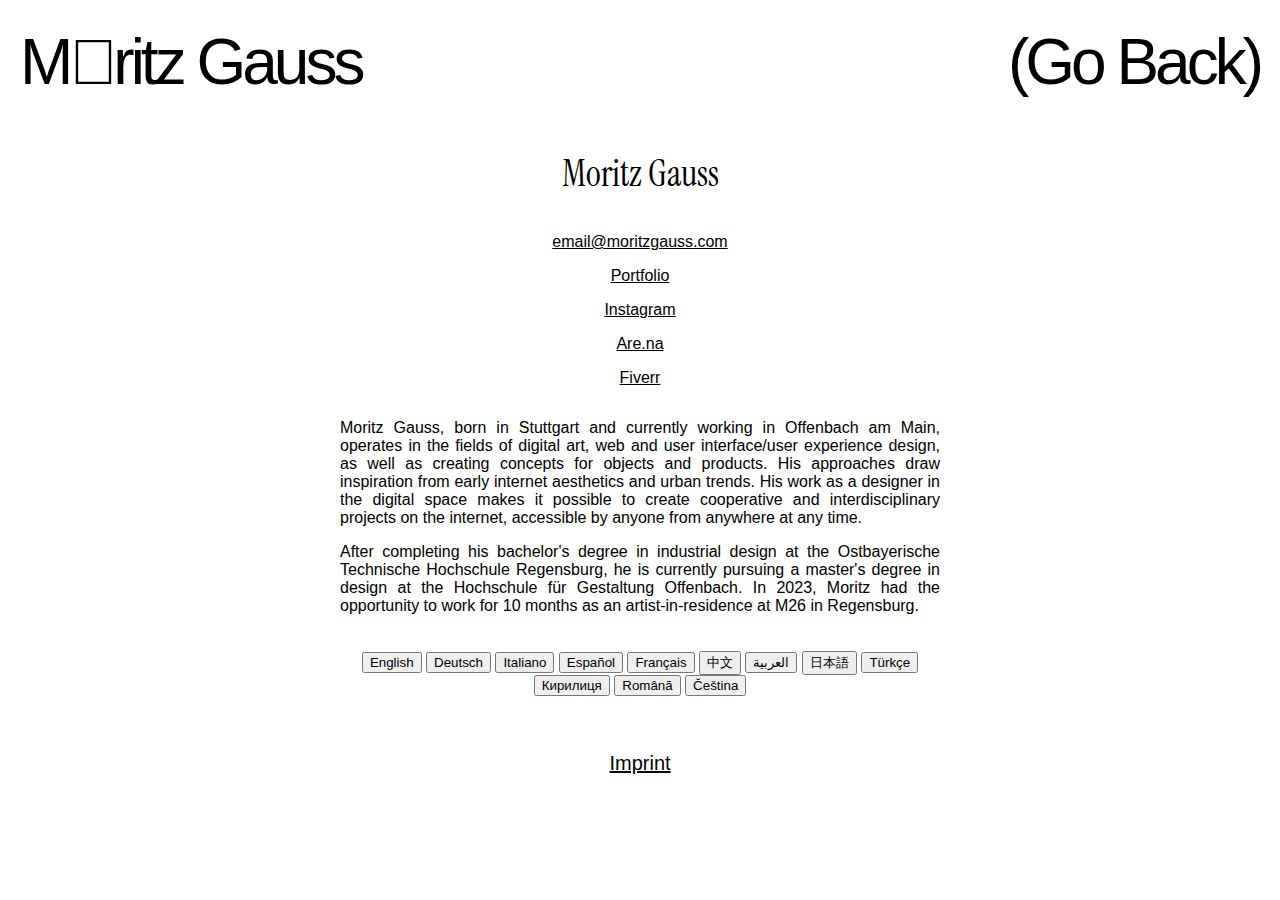
<file: index.html>
<!--
 __  __       ____  
|  \/  |     / ___| 
| \  / |    | | __  
| |\/| |    | |(  | 
| |  | |  _ | |_) |  _ 
(_)  (_) (_) \____| (_)

-->  
<!DOCTYPE html>
<html lang="en">
<head>
    <meta charset="UTF-8">
    <meta name="viewport" content="width=device-width, initial-scale=1.0">
    <title>About</title>
    <link rel="stylesheet" href="stylo.css">
    <link href="https://fonts.googleapis.com/css2?family=Funnel+Display:wght@300..800&family=Funnel+Sans:ital,wght@0,300..800;1,300..800&family=Instrument+Sans:ital,wght@0,400..700;1,400..700&family=Instrument+Serif:ital@0;1&family=Trocchi&display=swap" rel="stylesheet">
</head>
<body>
    
<div class="header-container">
    <div class="logo">
    <a href="/">Mritz Gauss</a>
    <a class="go-back" href="#" onclick="goBack()">(Go Back)</a>
    </div>
</div>

<div class="contact-details">
  <p class="name">Moritz Gauss</p>
  <p><a href="mailto:email@moritzgauss.com">email@moritzgauss.com</a></p>
  <p><a href="https://moritzgauss.com/assets/Portfolio_Moritz_Gauss.pdf">Portfolio</a> </p>
  <p><a href="https://www.instagram.com/piquedeux">Instagram</a></p>
  <p><a href="https://www.are.na/moritz-gauss/channels">Are.na</a></p>
  <p><a href="https://fiverr.com/mori7z">Fiverr</a></p>

<!--  <input type="checkbox" id="toggle-private-links" hidden>
  <label for="toggle-private-links" class="toggle-label">Private Links</label>

  <div class="hidden-links">
    <p>Behance: <a href="https://www.behance.net/moritzgauss">behance.net/moritzgauss</a></p>
    <p>Substack: <a href="https://substack.com/@moritzgauss">@moritzgauss</a></p>
    <p>Tumblr: <a href="https://www.tumblr.com/mori77z">@mori77z</a></p>
    <p>X: <a href="https://x.com/mori77z">@mori77z</a></p>
    <p>Pinterest: <a href="https://pinterest.com/fallenangel12300/">fallenangel12300</a></p>
    <p>Youtube: <a href="https://youtube.com/@mori77z">@mori77z</a></p>
    <p>Spotify: <a href="https://open.spotify.com/user/1171674797">Mori77z</a></p>
  </div> -->
</div>

 <div class="bio-container">
    <div id="bio" class="bio">
<p>Moritz Gauss (b. 1999, Stuttgart) is a multidisciplinary designer working across industrial design, web design, and digital media. His versatile approach, inspired by the concept of the Tuttofare—a master of adaptability—integrates creative vision with functional solutions. Influenced by subculture aesthetics and early internet trends, his work balances artistic expression and usability. </p>
<p>Currently pursuing a Master’s in Design at HfG Offenbach, Moritz focuses on design research, publishing, and concept development. His goal is to explore new ideas through interdisciplinary collaborations. His interests in generative digital art, fixed-gear bicycles, and fashion further shape his design perspective.</p>
</div>
<div class="language-buttons">
<button onclick="setLanguage('en')">English</button>
<button onclick="setLanguage('de')">Deutsch</button>
<button onclick="setLanguage('it')">Italiano</button>
<button onclick="setLanguage('es')">Español</button>
<button onclick="setLanguage('fr')">Français</button>
<button onclick="setLanguage('zh')">中文</button>
<button onclick="setLanguage('ar')">العربية</button>
<button onclick="setLanguage('ja')">日本語</button>
<button onclick="setLanguage('tr')">Türkçe</button>
<button onclick="setLanguage('kyr')">Кирилиця</button>
<button onclick="setLanguage('ro')">Română</button>
<button onclick="setLanguage('cs')">Čeština</button>
</div>
</div>

<p class="imprint-link"> <a href="/about/imprint/"> Imprint </a> </p>

    </div>
    
<!--<p>From October 2019 to February 2024, Moritz studied Industrial Design at OTH Regensburg, where he exhibited his work at M26 Art Gallery. He also completed a semester abroad at Escola Massana, Barcelona, in 2021. His work reflects a commitment to sustainable product design, combining his academic background and freelance expertise to offer tailored solutions across diverse creative industries.</p>
<p>Moritz is currently enrolled in the Master’s Program in Design at HfG Offenbach, where he focuses on design research, publication, and developing new concepts. With a background in Industrial Design, he aims to enrich his work with theory and collaborate with other creatives from various fields to explore innovative ideas in a more interdisciplinary manner. Personally, he has a passion for digitally generated art, fixed gear bicycles, and fashion, which shapes his design perspective.</p>
   
     <div class="cv">
        <div>
            <strong>Okt 2019 - Feb 2024</strong><br>
            BACHELOR OF ARTS - INDUSTRIAL DESIGN, OTH REGENSBURG
        </div>
        <div>
            <strong>Apr 2022 - Aug 2022</strong><br>
            INTERNSHIP INDUSTRIAL DESIGN, ''SWD", FRANKFURT AM MAIN
        </div>
        <div>
            <strong>Feb 2021 - Jul 2021</strong><br>
            SEMESTER ABROAD, ART SCHOOL - ESCOLA MASSANA, BARCELONA
        </div>
        <div>
            <strong>2018</strong><br>
            A-LEVELS, STROMBERG-GYMNASIUM, VAIHINGEN AN DER ENZ
        </div>
        <div>
            <strong>*1999</strong><br>
            STUTTGART
        </div> 
    </div> -->
<script src="scripto.js"></script>
</body>
</html>
</file>
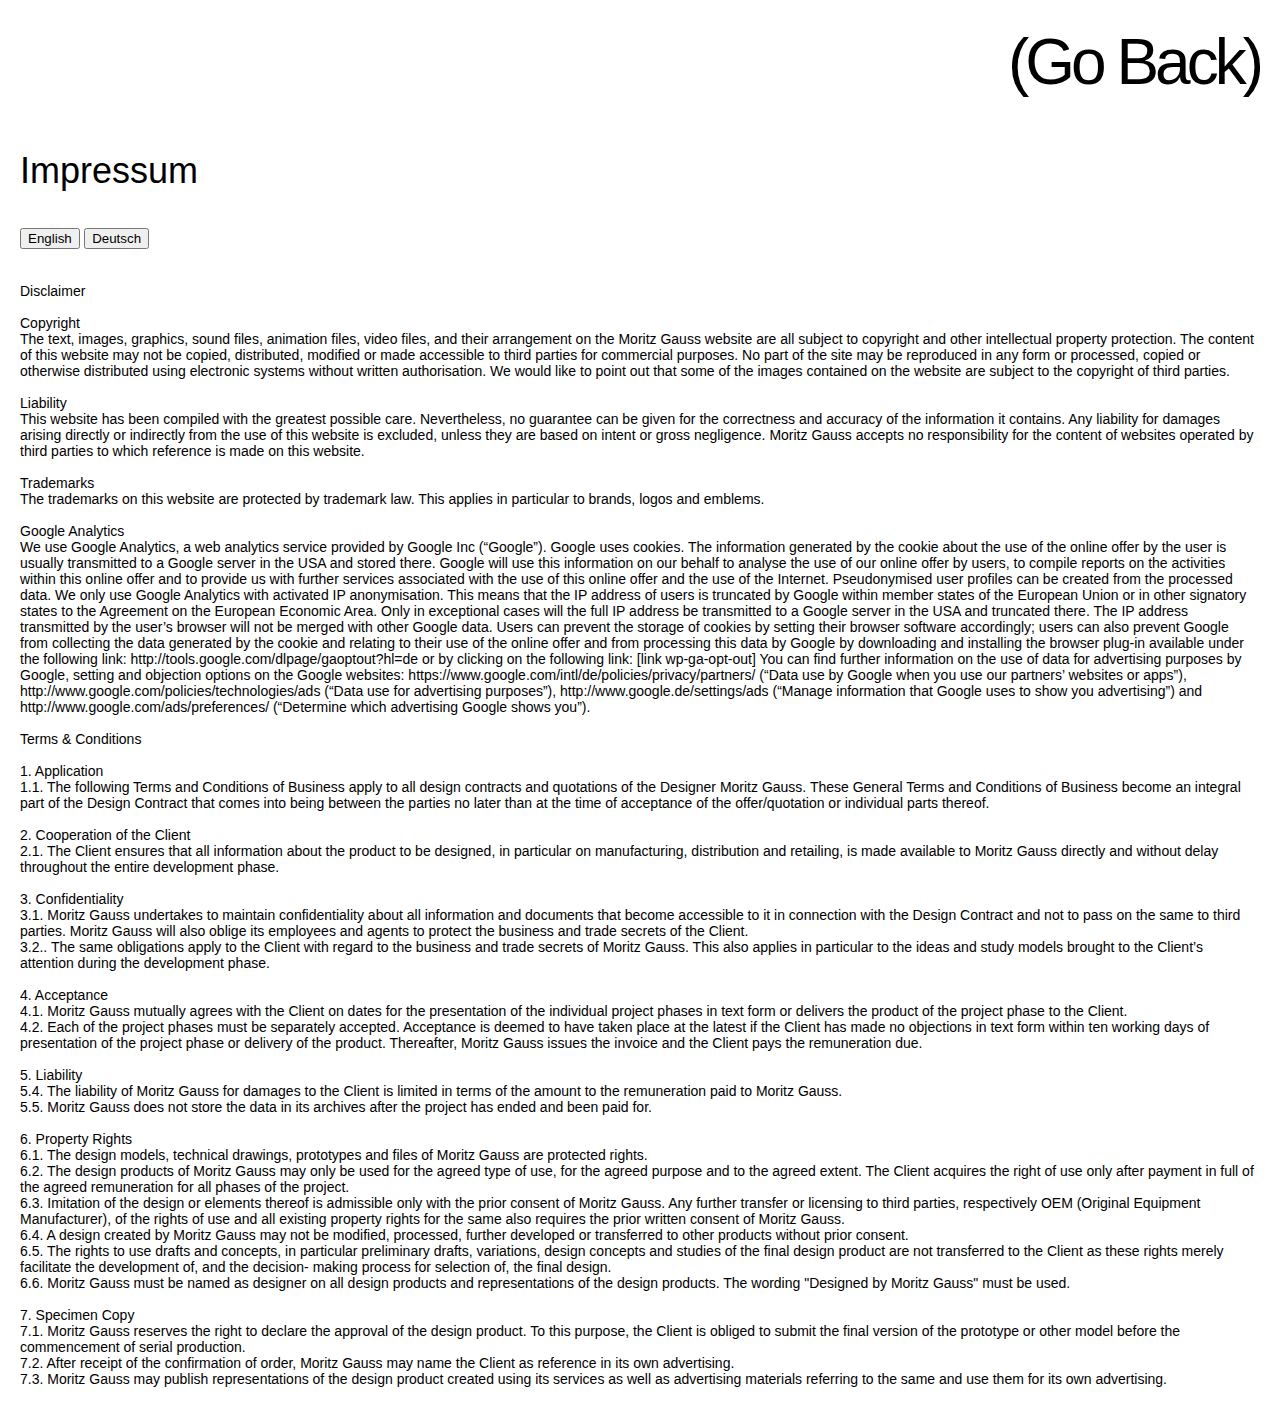
<file: impressum/index.html>
<!--
 __  __       ____  
|  \/  |     / ___| 
| \  / |    | | __  
| |\/| |    | |(  | 
| |  | |  _ | |_) |  _ 
(_)  (_) (_) \____| (_)

-->  
<!DOCTYPE html>
<html lang="en">
<head>
    <meta charset="UTF-8">
    <meta name="viewport" content="width=device-width, initial-scale=1.0">
    <title>Impressum</title>
    <link rel="stylesheet" href="style.css">
    <link href="https://fonts.googleapis.com/css2?family=Funnel+Display:wght@300..800&family=Funnel+Sans:ital,wght@0,300..800;1,300..800&family=Instrument+Sans:ital,wght@0,400..700;1,400..700&family=Instrument+Serif:ital@0;1&family=Trocchi&display=swap" rel="stylesheet">
</head>
<body>
    
<div class="header-container">
    <div class="logo">
    <a class="go-back" href="#" onclick="goBack()">(Go Back)</a>
    </div>
</div>

<div class="title">
  <p>Impressum</p>
</div>
<div class="language-buttons">
    <button onclick="setLanguage('en')">English</button>
    <button onclick="setLanguage('de')">Deutsch</button>
</div>   
    <div id="smalltext"  class="smalltext">
<p>
    Disclaimer <br> <br>
    Copyright <br>
    The text, images, graphics, sound files, animation files, video files, and their arrangement on the Moritz Gauss website are all subject to copyright and other intellectual property protection. The content of this website may not be copied, distributed,
     modified or made accessible to third parties for commercial purposes. No part of the site may be reproduced in any form or processed, copied or otherwise distributed using electronic systems without written authorisation. We would like to point
     out that some of the images contained on the website are subject to the copyright of third parties.<br><br>
    Liability <br>
    This website has been compiled with the greatest possible care. Nevertheless, no guarantee can be given for the correctness and accuracy of the information it contains. Any liability for damages arising directly or indirectly from the use of this
     website is excluded, unless they are based on intent or gross negligence. Moritz Gauss accepts no responsibility for the content of websites operated by third parties to which reference is made on this website. <br><br>
    Trademarks <br>
    The trademarks on this website are protected by trademark law. This applies in particular to brands, logos and emblems. <br><br>
    Google Analytics <br>
    We use Google Analytics, a web analytics service provided by Google Inc (“Google”). Google uses cookies. The information generated by the cookie about the use of the online offer by the user is usually transmitted to a Google server in the USA
    and stored there.
     Google will use this information on our behalf to analyse the use of our online offer by users, to compile reports on the activities within this online offer and to provide us with further services associated with the use of this online offer and the use of
     the Internet. Pseudonymised user profiles can be created from the processed data.
    We only use Google Analytics with activated IP anonymisation. This means that the IP address of users is truncated by Google within member states of the European Union or in other signatory states to the Agreement on the European Economic
     Area. Only in exceptional cases will the full IP address be transmitted to a Google server in the USA and truncated there. The IP address transmitted by the user’s browser will not be merged with other Google data.
    Users can prevent the storage of cookies by setting their browser software accordingly; users can also prevent Google from collecting the data generated by the cookie and relating to their use of the online offer and from processing this data by
     Google by downloading and installing the browser plug-in available under the following link: http://tools.google.com/dlpage/gaoptout?hl=de or by clicking on the following link: [link wp-ga-opt-out]
    You can find further information on the use of data for advertising purposes by Google, setting and objection options on the Google websites: https://www.google.com/intl/de/policies/privacy/partners/ (“Data use by Google when you use our
     partners’ websites or apps”), http://www.google.com/policies/technologies/ads (“Data use for advertising purposes”), http://www.google.de/settings/ads (“Manage information that Google uses to show you advertising”) and
     http://www.google.com/ads/preferences/ (“Determine which advertising Google shows you”). <br><br>
    Terms & Conditions <br><br>
    1. Application <br>
    1.1. The following Terms and Conditions of Business apply to all design contracts and quotations of the Designer Moritz Gauss. These General Terms and Conditions of Business become an integral part of the Design Contract that comes into being
     between the parties no later than at the time of acceptance of the offer/quotation or individual parts thereof. <br><br>
    2. Cooperation of the Client <br>
    2.1. The Client ensures that all information about the product to be designed, in particular on manufacturing, distribution and retailing, is made available to Moritz Gauss directly and without delay throughout the entire development phase. <br><br>
    3. Confidentiality <br>
    3.1. Moritz Gauss undertakes to maintain confidentiality about all information and documents that become accessible to it in connection with the Design Contract and not to pass on the same to third parties. Moritz Gauss will also oblige its
     employees and agents to protect the business and trade secrets of the Client. <br>
    
    3.2.. The same obligations apply to the Client with regard to the business and trade secrets of Moritz Gauss. This also applies in particular to the ideas and study models brought to the Client’s attention during the development phase. <br><br>
    4. Acceptance <br>
    4.1. Moritz Gauss mutually agrees with the Client on dates for the presentation of the individual project phases in text form or delivers the product of the project phase to the Client. <br>
    
    4.2. Each of the project phases must be separately accepted. Acceptance is deemed to have taken place at the latest if the Client has made no objections in text form within ten working days of presentation of the project phase or delivery of the
     product. Thereafter, Moritz Gauss issues the invoice and the Client pays the remuneration due. <br><br>
    5. Liability <br>
    5.4. The liability of Moritz Gauss for damages to the Client is limited in terms of the amount to the remuneration paid to Moritz Gauss. <br>
     5.5. Moritz Gauss does not store the data in its archives after the project has ended and been paid for. <br><br>
    6. Property Rights <br>
    6.1. The design models, technical drawings, prototypes and files of Moritz Gauss are protected rights. <br>
    
    6.2. The design products of Moritz Gauss may only be used for the agreed type of use, for the agreed purpose and to the agreed extent. The Client acquires the right of use only after payment in full of the agreed remuneration for all phases of the
     project. <br>
    
    6.3. Imitation of the design or elements thereof is admissible only with the prior consent of Moritz Gauss. Any further transfer or licensing to third parties, respectively OEM (Original Equipment Manufacturer), of the rights of use and all existing
     property rights for the same also requires the prior written consent of Moritz Gauss. <br>
    
    6.4. A design created by Moritz Gauss may not be modified, processed, further developed or transferred to other products without prior consent. <br>
    
    6.5. The rights to use drafts and concepts, in particular preliminary drafts, variations, design concepts and studies of the final design product are not transferred to the Client as these rights merely facilitate the development of, and the decision-
     making process for selection of, the final design. <br>
    
    6.6. Moritz Gauss must be named as designer on all design products and representations of the design products. The wording "Designed by Moritz Gauss" must be used. <br><br>
    7. Specimen Copy <br>
    7.1. Moritz Gauss reserves the right to declare the approval of the design product. To this purpose, the Client is obliged to submit the final version of the prototype or other model before the commencement of serial production. <br>
     7.2. After receipt of the confirmation of order, Moritz Gauss may name the Client as reference in its own advertising. <br>
    7.3. Moritz Gauss may publish representations of the design product created using its services as well as advertising materials referring to the same and use them for its own advertising. <br>
</p>
</div>
    </div>

<script src="script.js"></script>
</body>
</html>
</file>
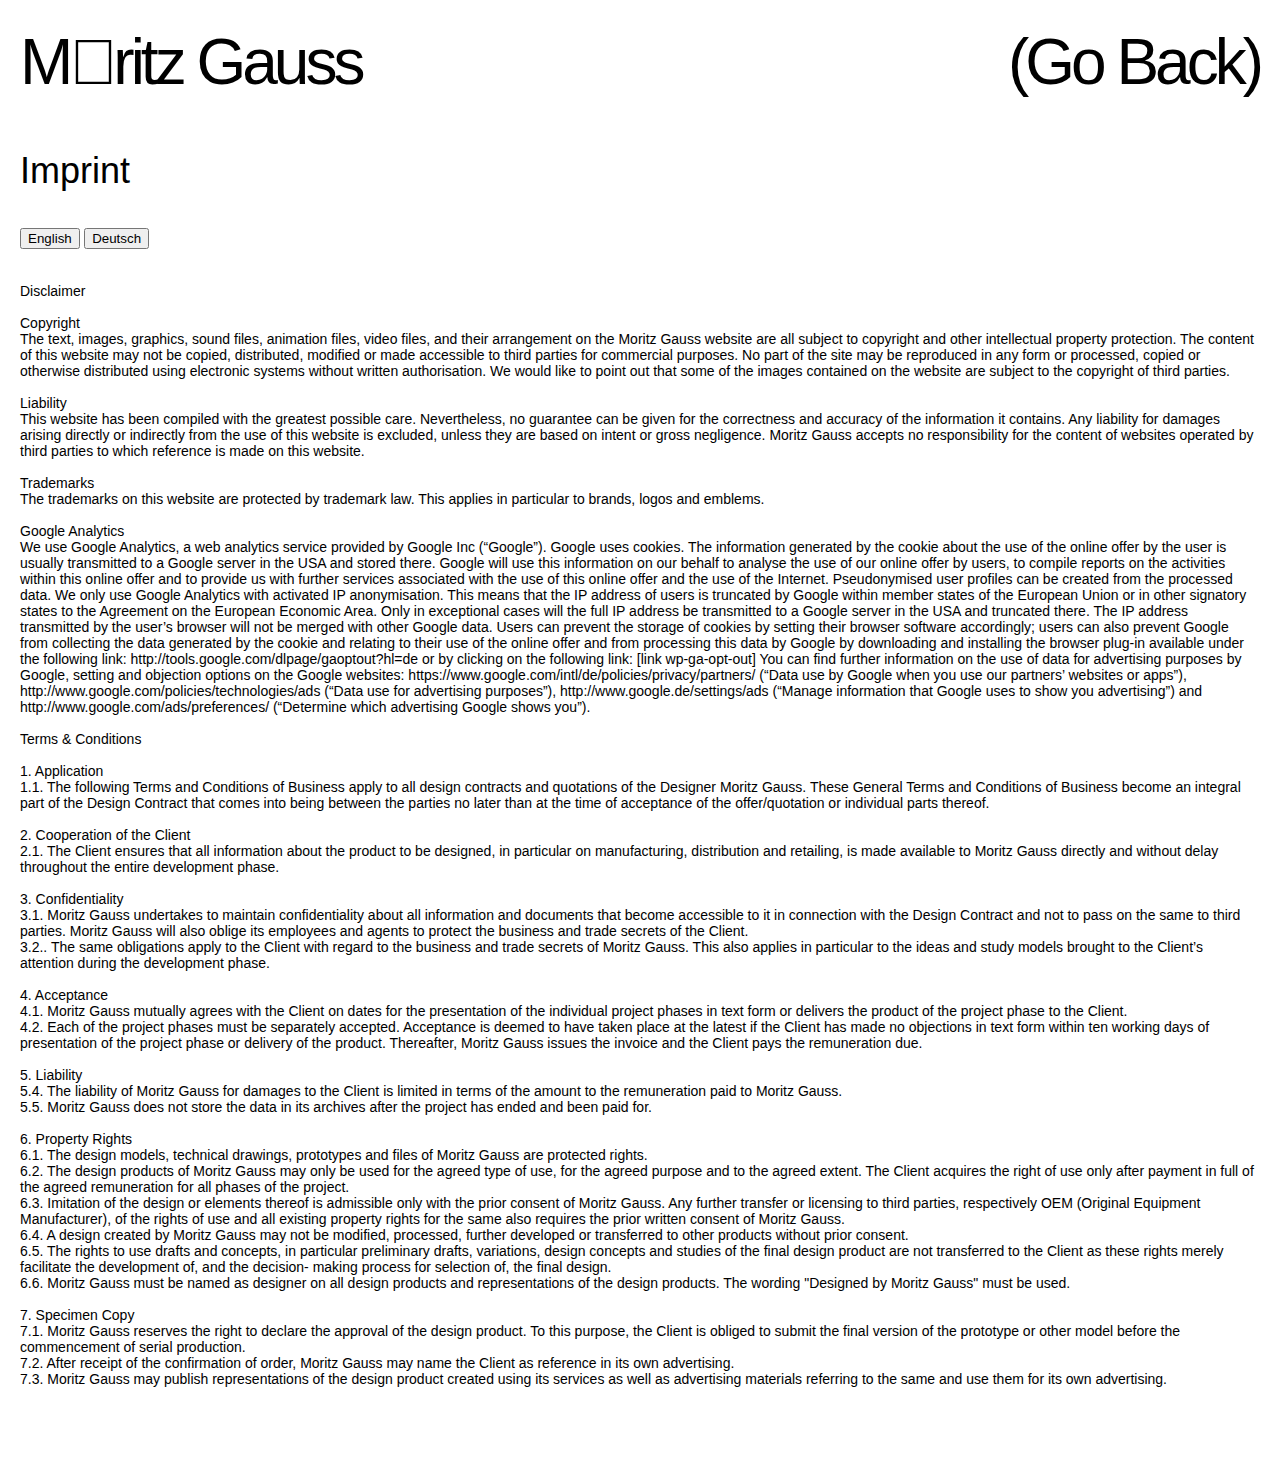
<file: imprint/index.html>
<!--
 __  __       ____  
|  \/  |     / ___| 
| \  / |    | | __  
| |\/| |    | |(  | 
| |  | |  _ | |_) |  _ 
(_)  (_) (_) \____| (_)

-->  
<!DOCTYPE html>
<html lang="en">
<head>
    <meta charset="UTF-8">
    <meta name="viewport" content="width=device-width, initial-scale=1.0">
    <title>Imprint</title>
    <link rel="stylesheet" href="style.css">
    <link href="https://fonts.googleapis.com/css2?family=Funnel+Display:wght@300..800&family=Funnel+Sans:ital,wght@0,300..800;1,300..800&family=Instrument+Sans:ital,wght@0,400..700;1,400..700&family=Instrument+Serif:ital@0;1&family=Trocchi&display=swap" rel="stylesheet">
</head>
<body>
    
<div class="header-container">
    <div class="logo">
    <a href="/">Mritz Gauss</a>
    <a class="go-back" href="#" onclick="goBack()">(Go Back)</a>
    </div>
</div>

<div class="title">
  <p>Imprint</p>
</div>
<div class="language-buttons">
    <button onclick="setLanguage('en')">English</button>
    <button onclick="setLanguage('de')">Deutsch</button>
</div>   
    <div id="smalltext"  class="smalltext">
<p>
    Disclaimer <br> <br>
    Copyright <br>
    The text, images, graphics, sound files, animation files, video files, and their arrangement on the Moritz Gauss website are all subject to copyright and other intellectual property protection. The content of this website may not be copied, distributed,
     modified or made accessible to third parties for commercial purposes. No part of the site may be reproduced in any form or processed, copied or otherwise distributed using electronic systems without written authorisation. We would like to point
     out that some of the images contained on the website are subject to the copyright of third parties.<br><br>
    Liability <br>
    This website has been compiled with the greatest possible care. Nevertheless, no guarantee can be given for the correctness and accuracy of the information it contains. Any liability for damages arising directly or indirectly from the use of this
     website is excluded, unless they are based on intent or gross negligence. Moritz Gauss accepts no responsibility for the content of websites operated by third parties to which reference is made on this website. <br><br>
    Trademarks <br>
    The trademarks on this website are protected by trademark law. This applies in particular to brands, logos and emblems. <br><br>
    Google Analytics <br>
    We use Google Analytics, a web analytics service provided by Google Inc (“Google”). Google uses cookies. The information generated by the cookie about the use of the online offer by the user is usually transmitted to a Google server in the USA
    and stored there.
     Google will use this information on our behalf to analyse the use of our online offer by users, to compile reports on the activities within this online offer and to provide us with further services associated with the use of this online offer and the use of
     the Internet. Pseudonymised user profiles can be created from the processed data.
    We only use Google Analytics with activated IP anonymisation. This means that the IP address of users is truncated by Google within member states of the European Union or in other signatory states to the Agreement on the European Economic
     Area. Only in exceptional cases will the full IP address be transmitted to a Google server in the USA and truncated there. The IP address transmitted by the user’s browser will not be merged with other Google data.
    Users can prevent the storage of cookies by setting their browser software accordingly; users can also prevent Google from collecting the data generated by the cookie and relating to their use of the online offer and from processing this data by
     Google by downloading and installing the browser plug-in available under the following link: http://tools.google.com/dlpage/gaoptout?hl=de or by clicking on the following link: [link wp-ga-opt-out]
    You can find further information on the use of data for advertising purposes by Google, setting and objection options on the Google websites: https://www.google.com/intl/de/policies/privacy/partners/ (“Data use by Google when you use our
     partners’ websites or apps”), http://www.google.com/policies/technologies/ads (“Data use for advertising purposes”), http://www.google.de/settings/ads (“Manage information that Google uses to show you advertising”) and
     http://www.google.com/ads/preferences/ (“Determine which advertising Google shows you”). <br><br>
    Terms & Conditions <br><br>
    1. Application <br>
    1.1. The following Terms and Conditions of Business apply to all design contracts and quotations of the Designer Moritz Gauss. These General Terms and Conditions of Business become an integral part of the Design Contract that comes into being
     between the parties no later than at the time of acceptance of the offer/quotation or individual parts thereof. <br><br>
    2. Cooperation of the Client <br>
    2.1. The Client ensures that all information about the product to be designed, in particular on manufacturing, distribution and retailing, is made available to Moritz Gauss directly and without delay throughout the entire development phase. <br><br>
    3. Confidentiality <br>
    3.1. Moritz Gauss undertakes to maintain confidentiality about all information and documents that become accessible to it in connection with the Design Contract and not to pass on the same to third parties. Moritz Gauss will also oblige its
     employees and agents to protect the business and trade secrets of the Client. <br>
    
    3.2.. The same obligations apply to the Client with regard to the business and trade secrets of Moritz Gauss. This also applies in particular to the ideas and study models brought to the Client’s attention during the development phase. <br><br>
    4. Acceptance <br>
    4.1. Moritz Gauss mutually agrees with the Client on dates for the presentation of the individual project phases in text form or delivers the product of the project phase to the Client. <br>
    
    4.2. Each of the project phases must be separately accepted. Acceptance is deemed to have taken place at the latest if the Client has made no objections in text form within ten working days of presentation of the project phase or delivery of the
     product. Thereafter, Moritz Gauss issues the invoice and the Client pays the remuneration due. <br><br>
    5. Liability <br>
    5.4. The liability of Moritz Gauss for damages to the Client is limited in terms of the amount to the remuneration paid to Moritz Gauss. <br>
     5.5. Moritz Gauss does not store the data in its archives after the project has ended and been paid for. <br><br>
    6. Property Rights <br>
    6.1. The design models, technical drawings, prototypes and files of Moritz Gauss are protected rights. <br>
    
    6.2. The design products of Moritz Gauss may only be used for the agreed type of use, for the agreed purpose and to the agreed extent. The Client acquires the right of use only after payment in full of the agreed remuneration for all phases of the
     project. <br>
    
    6.3. Imitation of the design or elements thereof is admissible only with the prior consent of Moritz Gauss. Any further transfer or licensing to third parties, respectively OEM (Original Equipment Manufacturer), of the rights of use and all existing
     property rights for the same also requires the prior written consent of Moritz Gauss. <br>
    
    6.4. A design created by Moritz Gauss may not be modified, processed, further developed or transferred to other products without prior consent. <br>
    
    6.5. The rights to use drafts and concepts, in particular preliminary drafts, variations, design concepts and studies of the final design product are not transferred to the Client as these rights merely facilitate the development of, and the decision-
     making process for selection of, the final design. <br>
    
    6.6. Moritz Gauss must be named as designer on all design products and representations of the design products. The wording "Designed by Moritz Gauss" must be used. <br><br>
    7. Specimen Copy <br>
    7.1. Moritz Gauss reserves the right to declare the approval of the design product. To this purpose, the Client is obliged to submit the final version of the prototype or other model before the commencement of serial production. <br>
     7.2. After receipt of the confirmation of order, Moritz Gauss may name the Client as reference in its own advertising. <br>
    7.3. Moritz Gauss may publish representations of the design product created using its services as well as advertising materials referring to the same and use them for its own advertising. <br>
</p>
</div>
    </div>

<script src="script.js"></script>
</body>
</html>
</file>
<file: stylo.css>
body {
    width: 100%;
    background: white;
    display: flex;
    flex-direction: column;
    font-family: 'Moritz Sans', sans-serif;
    margin: 0;
    padding-bottom: 40px;
  }

  @font-face {
    font-family: 'Moritz Sans';
    src: url('https://moritzgauss.com/assets/moritzsans-condensed-webfont.woff') format('woff');
  }

  @font-face {
    font-family: 'Moritz Sans Neue Bold';
    src: url('https://moritzgauss.com/assets/moritzsans-neue-condensed-bold.woff') format('woff');
  }

::selection {
  background: yellow; 
  color: red; 
}

.header-container {
    display: flex;
    flex-direction: column;
    align-items: flex-start;
    padding: 10px;
    overflow: visible;
    position: relative;
    top: 0;
    background-color: inherit;
}

.logo {
    display: flex;
    justify-content: space-between; 
    align-items: center;
    width: 100%;
    padding-top: 10px;
}

.logo a {
    font-family: 'Moritz Sans Neue Bold', sans-serif;
    font-size: 34px;
    font-weight: normal;
    line-height: 1;
    color: black;
    letter-spacing: -1.2px;
    white-space: nowrap;
    box-sizing: border-box; 
    text-decoration: none;
    cursor: pointer;
}

.logo a:hover {
    font-family: Times, serif;
    font-style: italic;
    letter-spacing: 0px;
    padding-right: 4px;
}


.go-back {
    margin: 0px;
}

.go-back a {
    text-decoration: none;
}

.name {
    font-family: Instrument Serif, serif;
    font-size: 28px;
}

.contact-details {
    text-align: center;
}

.contact-details a {
    color: black;
}

.toggle-label {
  cursor: pointer;
  text-decoration: underline;
  color: black;
  display: inline-block;
  margin-top: 10px;
}

.hidden-links {
  display: none;
  margin-top: 10px;
}

#toggle-private-links:checked ~ .hidden-links {
  display: block;
}

.bio-container {
    display: flex;
    flex-direction: column; 
    justify-content: center;
    align-items: center;
    max-width: 600px;
    padding: 0 20px;
    margin: 0 auto;
}

.bio {
    text-align: justify;
    max-width: 600px;
}

.language-buttons {
    text-align: center;
    margin-top: 20px;
    margin-bottom: 40px;
}

.imprint-link {
    text-align: center;
    margin-bottom: 20px;
}

.imprint-link a {
    font-size: 20px;
    color: black;
}

.cv {
    display: grid;
    grid-template-columns: 1fr 1fr;
    max-width: 800px;
    margin: 20px auto;
    gap: 20px;
}

.cv div {
    padding: 10px;
    text-align: left;
}

.spade {
  position: fixed;
  pointer-events: none;
  transition: all 0.6s ease-out;
  opacity: 1;
  font-family: serif;
  z-index: 9999;
  color: black;
}


@media (min-width: 768px) {
    .header-container {
        padding: 20px;
    }
    .logo a {
        font-size: 64px;
        letter-spacing: -4px;
    }
    .name {
        font-size: 36px;
    }
}
@media (prefers-color-scheme: dark) {
    body {
        background-color: #000;
        color: #fff;
    }
    .logo a {
        color: white;
    }
    nav a {
        color: white;
    }
    .contact-details a {
        color: white;
    }
    .toggle-label {
      color: white;
    }
    .imprint-link a {
        color: white;
    }
    .spade {
        color: red;
}
}
</file>
<file: impressum/style.css>
body {
    width: 100%;
    background-color: white, #fc4022;
    display: flex;
    flex-direction: column;
    font-family: Helvetica, Arial, sans-serif;
    margin: 0;
    padding: 0;
}


.header-container {
    display: flex;
    flex-direction: column;
    align-items: flex-start;
    padding: 10px;
    overflow: visible;
    position: relative;
    top: 0;
    background-color: inherit;
}

.logo {
    display: flex;
    justify-content: flex-end; 
    align-items: center;
    width: 100%;
    padding-top: 10px;
}

.logo a {
    font-size: 30px;
    font-weight: normal;
    line-height: 1;
    color: black;
    letter-spacing: -2px;
    white-space: nowrap;
    box-sizing: border-box; 
    text-decoration: none;
    cursor: pointer;
}

.logo a:hover {
    font-family: Times, serif;
    font-style: italic;
    letter-spacing: 0px;
    padding-right: 4px;
}


.go-back {
    margin: 0px;
}

.go-back a {
    text-decoration: none;
}

.title {
    font-size: 28px;
    padding-left: 20px;
    padding-right: 20px;
}

.language-buttons {
    text-align: left;
    padding-left: 20px;
    padding-right: 20px;
}

.smalltext {
    font-size: 14px;
    text-align: left;
    padding: 20px;
}

@media (min-width: 768px) {
    .header-container {
        padding: 20px;
    }
    .logo a {
        font-size: 64px;
        letter-spacing: -4px;
    }
    .title {
        font-size: 36px;
    }
}
</file>
<file: imprint/style.css>
body {
    width: 100%;
    background: white;
    display: flex;
    flex-direction: column;
    font-family: 'Moritz Sans', sans-serif;
    margin: 0;
    padding-bottom: 40px;
  }

  @font-face {
    font-family: 'Moritz Sans';
    src: url('https://moritzgauss.com/assets/moritzsans-condensed-webfont.woff') format('woff');
  }

  @font-face {
    font-family: 'Moritz Sans Neue Bold';
    src: url('https://moritzgauss.com/assets/moritzsans-neue-condensed-bold.woff') format('woff');
  }


.header-container {
    display: flex;
    flex-direction: column;
    align-items: flex-start;
    padding: 10px;
    overflow: visible;
    position: relative;
    top: 0;
    background-color: inherit;
}

.logo {
    display: flex;
    justify-content: space-between; 
    align-items: center;
    width: 100%;
    padding-top: 10px;
}

.logo a {
    font-family: 'Moritz Sans Neue Bold', sans-serif;
    font-size: 34px;
    font-weight: normal;
    line-height: 1;
    color: black;
    letter-spacing: -1.2px;
    white-space: nowrap;
    box-sizing: border-box; 
    text-decoration: none;
    cursor: pointer;
}

.logo a:hover {
    font-family: Times, serif;
    font-style: italic;
    letter-spacing: 0px;
    padding-right: 4px;
}


.go-back {
    margin: 0px;
}

.go-back a {
    text-decoration: none;
}

.title {
    font-size: 28px;
    padding-left: 20px;
    padding-right: 20px;
}

.language-buttons {
    text-align: left;
    padding-left: 20px;
    padding-right: 20px;
}

.smalltext {
    font-size: 14px;
    text-align: left;
    padding: 20px;
}

@media (min-width: 768px) {
    .header-container {
        padding: 20px;
    }
    .logo a {
        font-size: 64px;
        letter-spacing: -4px;
    }
    .title {
        font-size: 36px;
    }
}
@media (prefers-color-scheme: dark) {
    body {
        background-color: #000;
        color: #fff;
    }
    .logo a {
        color: white;
    }
    nav a {
        color: white;
    }
    .contact-details a {
        color: white;
    }
    .toggle-label {
      color: white;
    }
    .imprint-link a {
        color: white;
    }
}
</file>
